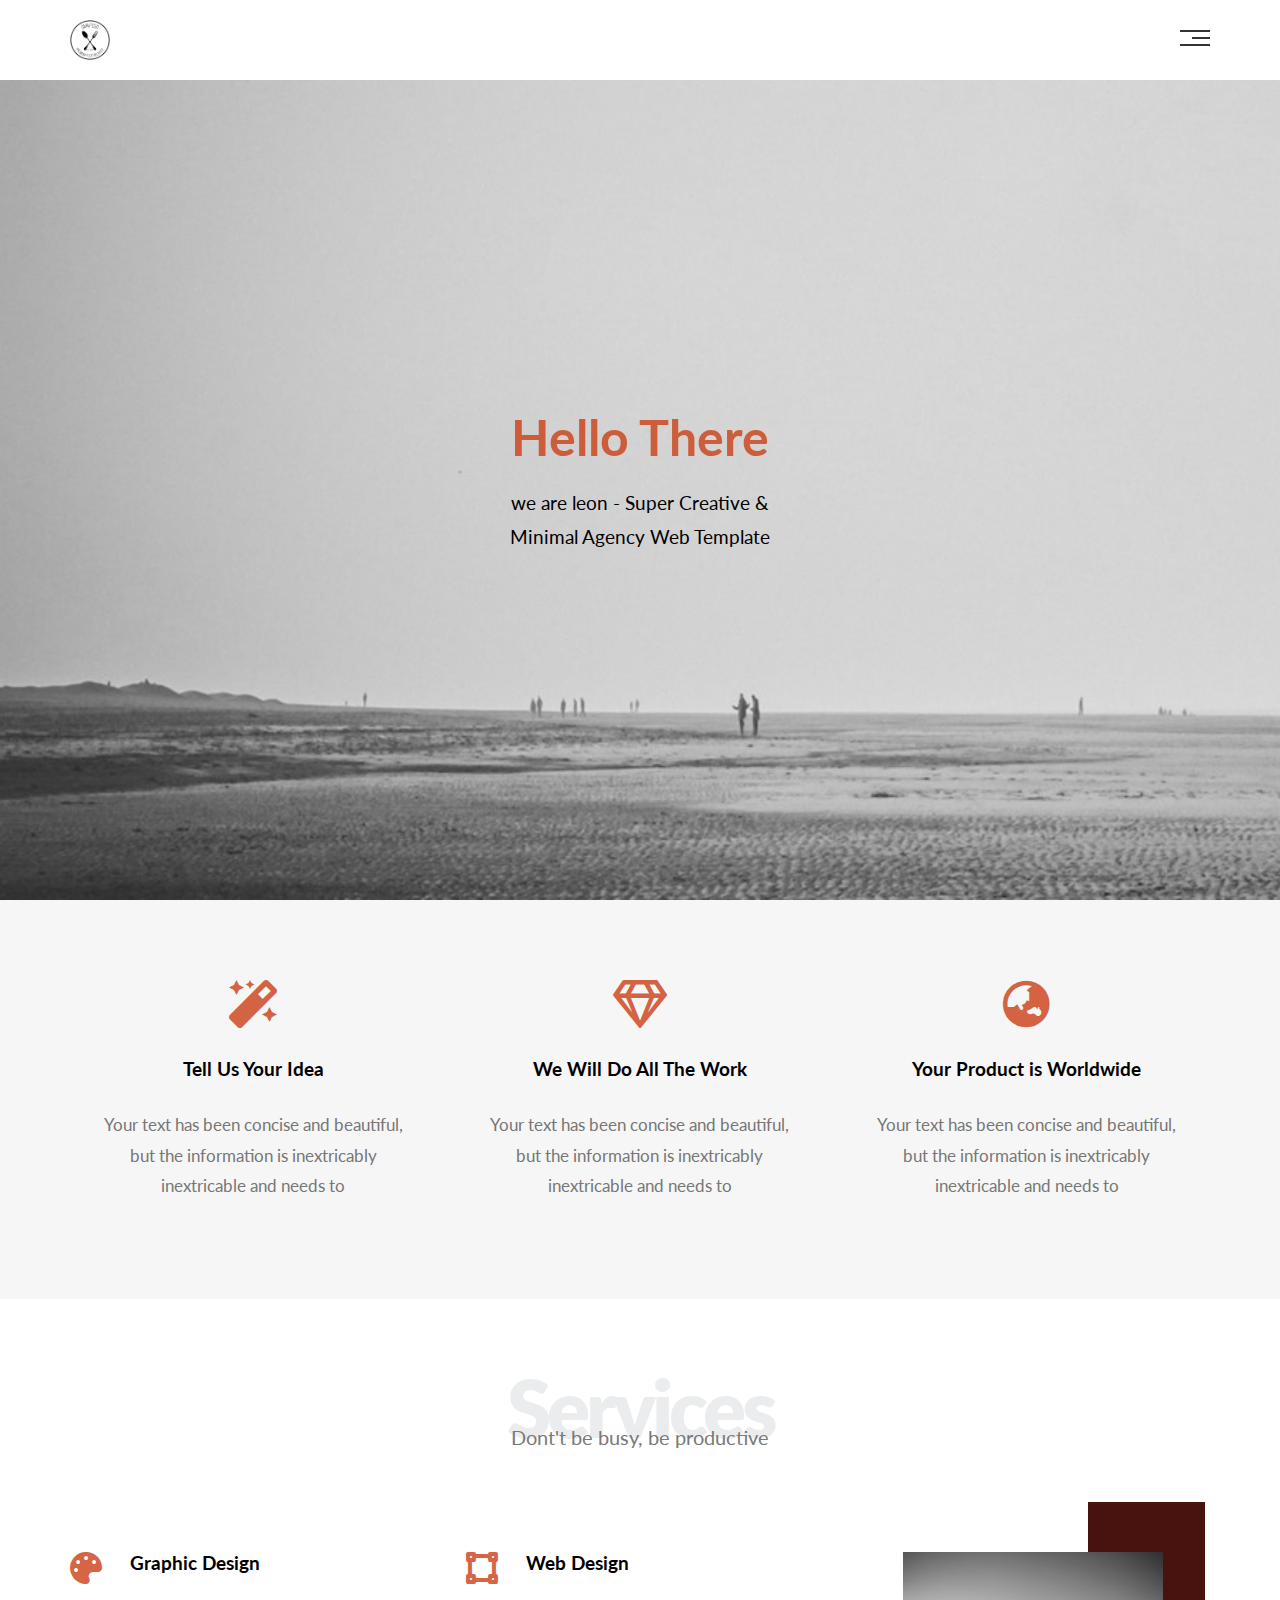
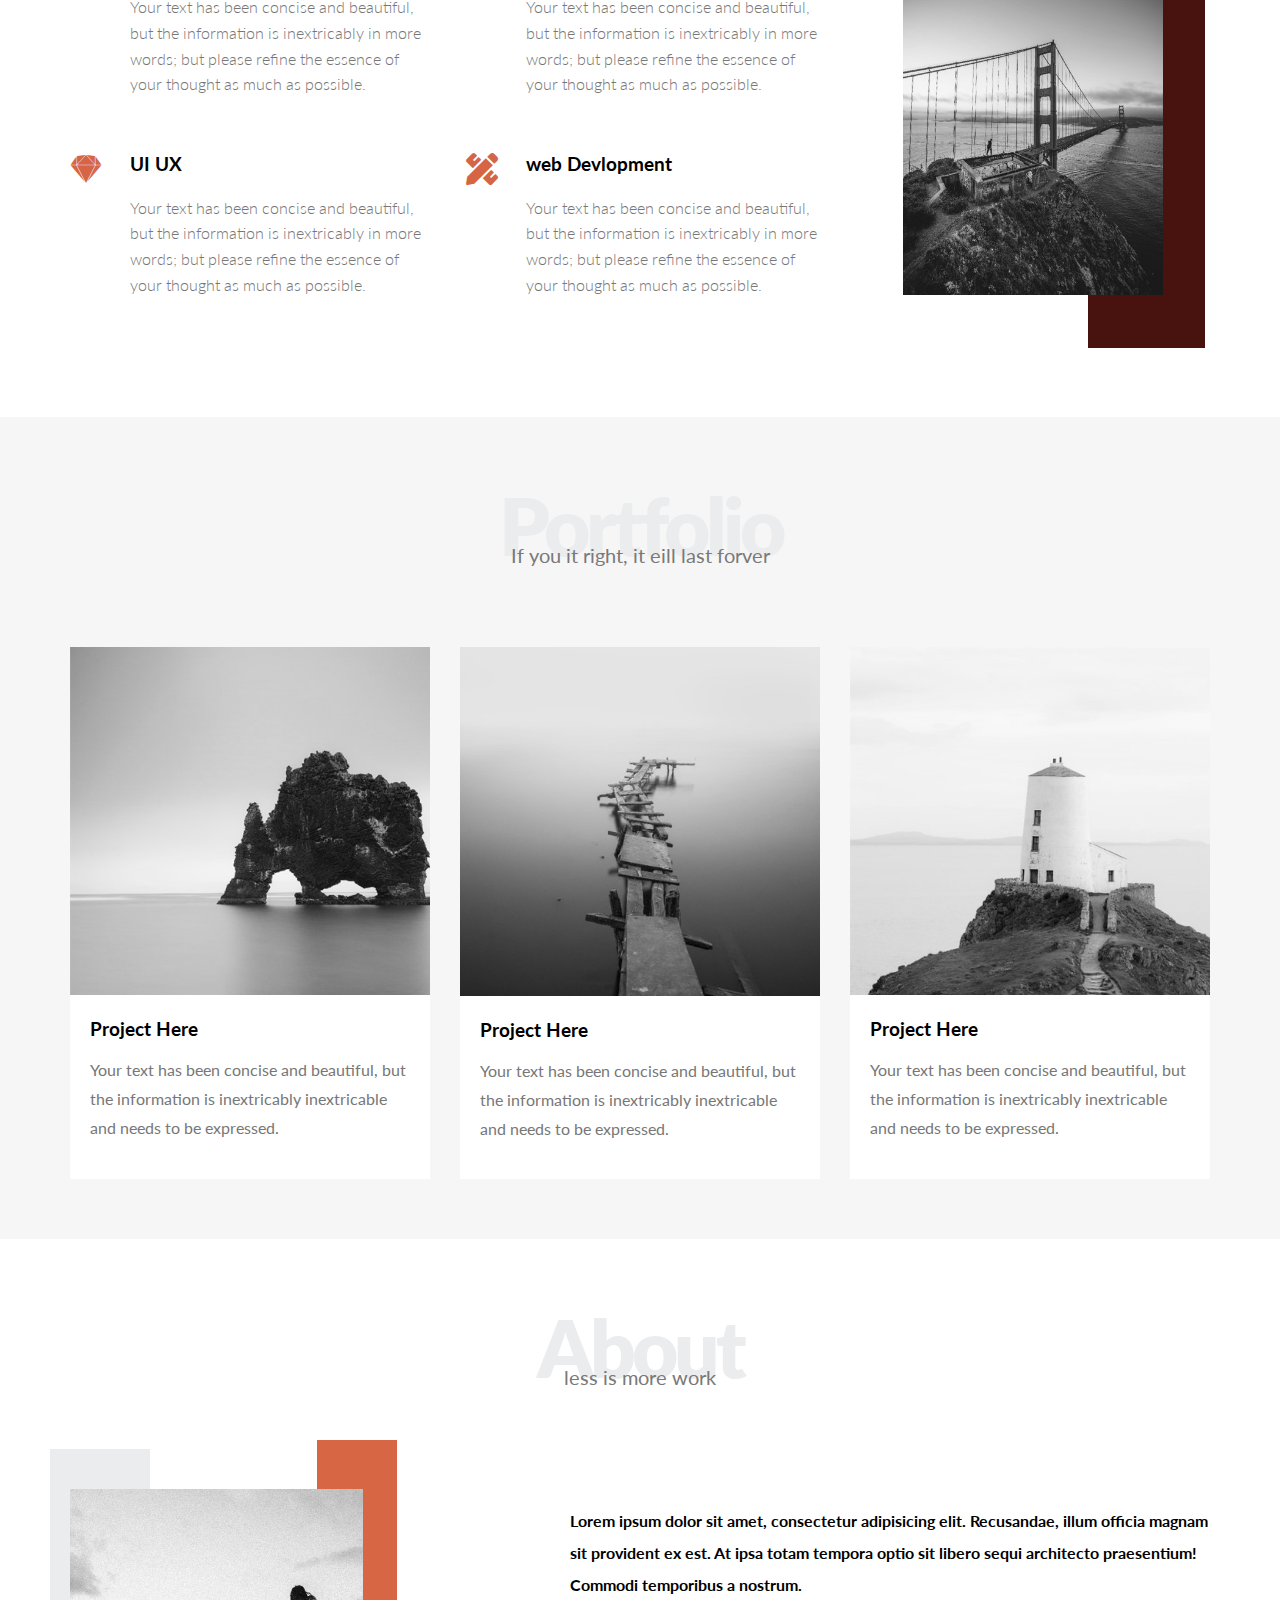
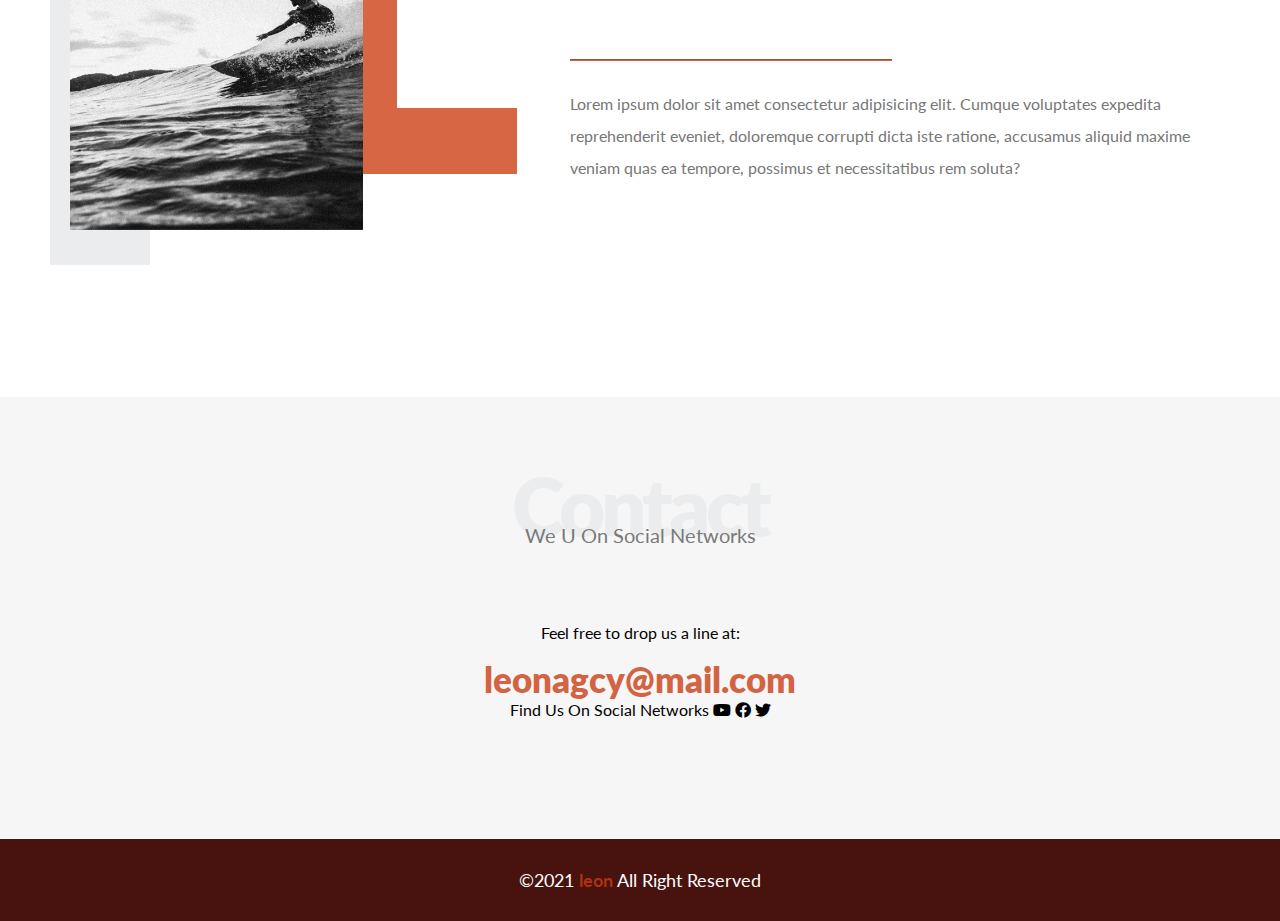
<file: Homepage.html>
<!DOCTYPE html>
<html lang="en">
    <head>
        <meta charset="UTF_8"/>
        <meta http-equiv="X-UA-Compatible" content="IE=edge"/>
        <meta name="viewport" content="width=device-width, initial-scale=1.0">        
        <link rel="stylesheet" type="text/css" href="vendors/css/normalize.css">
        <link rel="stylesheet" type="text/css" href="vendors/css/grid.css">
        <link rel="stylesheet" type="text/css" href="vendors/css/ionicons.min.css">
        <link rel="stylesheet" type="text/css" href="vendors/css/animate.css">
        <link rel="stylesheet" href="resources/css/all.css">
        <link rel="stylesheet" type="text/css" href="resources/css/style1.css">
        <link rel="stylesheet" type="text/css" href="resources/css/queries.css">
        <link href='http://fonts.googleapis.com/css?family=Lato:100,300,400,300italic' rel='stylesheet' type='text/css'>
        <title>First Templet</title>
    </head>
<body>
    <div class="header">
        <div class="containar">
           <img class="logo" src="resources/img/logo.png">
                <div class="links">
                   <span class="icon">
                     <span></span>
                     <span></span>
                     <span></span>
                    </span>
                    <ul>
                        <li><a href="#services">Services</a></li>
                         <li><a href="#portfolio">Portfolio</a></li>
                         <li><a href="#about">About</a></li>
                         <li><a href="#contact">Contact</a></li>
                    </ul>
                </div>
        </div>
    </div>
    <div class="landing">
        <div class="intro-text">
            <h1>Hello There</h1>
            <p>we are leon - Super Creative & Minimal Agency Web Template</p>
        </div>
    </div>
    <div class="features">
        <div class="containar">
            <div class="feat">
                <i class="fas fa-magic fa-3x"></i>
                <h3>Tell Us Your Idea</h3>
                <p>Your text has been concise and beautiful, but the information is inextricably inextricable and needs to</p>
            </div>
            <div class="feat">
                <i class="far fa-gem fa-3x"></i>
                <h3>We Will Do All The Work</h3>
                <p>Your text has been concise and beautiful, but the information is inextricably inextricable and needs to</p>
            </div>
            <div class="feat">
                <i class="fas fa-globe-asia fa-3x"></i>
                <h3>Your Product is Worldwide</h3>
                <p>Your text has been concise and beautiful, but the information is inextricably inextricable and needs to</p>
            </div>
        </div>
    </div>
    <div class="services" id="services">
        <div class="containar">
            <h2 class="special-heading">Services</h2>
            <p>Dont't be busy, be productive</p>
            <div class="services-content">
                <div class="col">
                    <div class="srv">
                        <i class="fas fa-palette fa-2x"></i>
                        <div class="text">
                            <h3>Graphic Design</h3>
                            <p>Your text has been concise and beautiful, but the information is inextricably in more words; 
                                 but please refine the essence of your thought as much as possible.
                            </p>
                        </div>
                    </div>
                    <div class="srv">
                        <i class="fab fa-sketch fa-2x"></i>
                        <div class="text">
                        <h3>UI UX</h3>
                        <p>Your text has been concise and beautiful, but the information is inextricably in more words; 
                             but please refine the essence of your thought as much as possible.
                        </p>
                        </div>
                    </div>
                </div>
                <div class="col">
                    <div class="srv">
                        <i class="fas fa-vector-square fa-2x"></i>
                        <div class="text">
                            <h3>Web Design</h3>
                            <p>Your text has been concise and beautiful, but the information is inextricably in more words; 
                             but please refine the essence of your thought as much as possible.
                            </p>
                        </div>
                    </div>
                    <div class="srv">
                        <i class="fas fa-pencil-ruler fa-2x"></i>
                        <div class="text">
                            <h3>web Devlopment</h3>
                            <p>Your text has been concise and beautiful, but the information is inextricably in more words; 
                            but please refine the essence of your thought as much as possible.
                            </p>
                        </div>
                    </div>
                </div>
                <div class="col">
                    <div class="image image-column">
                    <img src="resources/img/Picture4.jpg" alt="">
                    </div> 
                </div>
            </div>
        </div>
    </div>
    <div class="portfolio" id="portfolio">
        <div class="containar">
            <h2 class="special-heading">Portfolio</h2>
            <p>If you it right, it eill last forver </p>
                <div class="portfolio-content">
                    <div class="card">
                        <img src="resources/img/Picture5.jpg" alt="">
                        <div class="info">
                            <h3>Project Here</h3>
                            <p>Your text has been concise and beautiful, but the information is inextricably inextricable and needs to be expressed. </p>
                        </div>
                    </div>
                    <div class="card">
                        <img src="resources/img/Picture6.jpg" alt="">
                        <div class="info">
                            <h3>Project Here</h3>
                            <p>Your text has been concise and beautiful, but the information is inextricably inextricable and needs to be expressed. </p>
                        </div>
                    </div>
                    <div class="card">
                        <img src="resources/img/Picture1.jpg" alt="">
                        <div class="info">
                            <h3>Project Here</h3>
                            <p>Your text has been concise and beautiful, but the information is inextricably inextricable and needs to be expressed. </p>
                        </div>
                    </div>
            </div>
        </div>
    </div>
    <div class="about" id="about">
        <div class="containar">
             <h2 class="special-heading">About</h2>
              <p>less is more work</p>
              <div class="about-content">
                <div class="image">
                    <img src="resources/img/Picture8.jpg" alt="">
                </div>
                <div class="text">
                    <p>
                     Lorem ipsum dolor sit amet, consectetur adipisicing elit. Recusandae, illum officia magnam sit provident ex est. 
                     At ipsa totam tempora optio sit libero sequi architecto praesentium! Commodi temporibus a nostrum.
                    </p>
                    <hr>
                    <p>
                    Lorem ipsum dolor sit amet consectetur adipisicing elit. Cumque voluptates expedita reprehenderit eveniet, doloremque corrupti dicta iste ratione, 
                    accusamus aliquid maxime veniam quas ea tempore, possimus et necessitatibus rem soluta?
                    </p>
                    </div>
                </div>
              </div>
        </div>
    </div>
    <div class="contact" id="contact">
        <div class="containar">
             <h2 class="special-heading">Contact</h2>
              <p>We U On Social Networks</p>
            <div class="info">
                <p class="plabel">Feel free to drop us a line at: </p>
                <a href="mailto:leonagcy@mail.com?subject=Contact" class="link">leonagcy@mail.com</a>
               <div class="Social">
                Find Us On Social Networks
                <i class="fab fa-youtube"></i>
                <i class="fab fa-facebook"></i>
                <i class="fab fa-twitter"></i>
              </div>
            </div>
        </div>
    </div>
     <div class="footer">
        &copy;2021 <span>leon</span> All Right Reserved</div>      
</body>
</html>
</file>
<file: vendors/css/grid.css>
/*  SECTIONS  ============================================================================= */

.section {
	clear: both;
	padding: 0px;
	margin: 0px;
}

/*  GROUPING  ============================================================================= */

.row {
    zoom: 1; /* For IE 6/7 (trigger hasLayout) */
}

.row:before,
.row:after {
    content:"";
    display:table;
}
.row:after {
    clear:both;
}

/*  GRID COLUMN SETUP   ==================================================================== */

.col {
	display: block;
	float:left;
	margin: 1% 0 1% 1.6%;
}

.col:first-child { margin-left: 0; } /* all browsers except IE6 and lower */


/*  REMOVE MARGINS AS ALL GO FULL WIDTH AT 480 PIXELS */

@media only screen and (max-width: 480px) {
	.col { 
		/*margin: 1% 0 1% 0%;*/
        margin: 0;
	}
}


/*  GRID OF TWO   ============================================================================= */


.span-2-of-2 {
	width: 100%;
}

.span-1-of-2 {
	width: 49.2%;
}

/*  GO FULL WIDTH AT LESS THAN 480 PIXELS */

@media only screen and (max-width: 480px) {
	.span-2-of-2 {
		width: 100%; 
	}
	.span-1-of-2 {
		width: 100%; 
	}
}


/*  GRID OF THREE   ============================================================================= */

	
.span-3-of-3 {
	width: 100%; 
}

.span-2-of-3 {
	width: 66.13%; 
}

.span-1-of-3 {
	width: 32.26%; 
}


/*  GO FULL WIDTH AT LESS THAN 480 PIXELS */

@media only screen and (max-width: 480px) {
	.span-3-of-3 {
		width: 100%; 
	}
	.span-2-of-3 {
		width: 100%; 
	}
	.span-1-of-3 {
		width: 100%;
	}
}

/*  GRID OF FOUR   ============================================================================= */

	
.span-4-of-4 {
	width: 100%; 
}

.span-3-of-4 {
	width: 74.6%; 
}

.span-2-of-4 {
	width: 49.2%; 
}

.span-1-of-4 {
	width: 23.8%; 
}


/*  GO FULL WIDTH AT LESS THAN 480 PIXELS */

@media only screen and (max-width: 480px) {
	.span-4-of-4 {
		width: 100%; 
	}
	.span-3-of-4 {
		width: 100%; 
	}
	.span-2-of-4 {
		width: 100%; 
	}
	.span-1-of-4 {
		width: 100%; 
	}
}


/*  GRID OF FIVE   ============================================================================= */

	
.span-5-of-5 {
	width: 100%;
}

.span-4-of-5 {
  	width: 79.68%; 
}

.span-3-of-5 {
  	width: 59.36%; 
}

.span-2-of-5 {
  	width: 39.04%;
}

.span-1-of-5 {
  	width: 18.72%;
}


/*  GO FULL WIDTH AT LESS THAN 480 PIXELS */

@media only screen and (max-width: 480px) {
	.span-5-of-5 {
		width: 100%; 
	}
	.span-4-of-5 {
		width: 100%; 
	}
	.span-3-of-5 {
		width: 100%; 
	}
	.span-2-of-5 {
		width: 100%; 
	}
	.span-1-of-5 {
		width: 100%; 
	}
}


/*  GRID OF SIX   ============================================================================= */


.span-6-of-6 {
	width: 100%;
}

.span-5-of-6 {
  	width: 83.06%;
}

.span-4-of-6 {
  	width: 66.13%;
}

.span-3-of-6 {
  	width: 49.2%;
}

.span-2-of-6 {
  	width: 32.26%;
}

.span-1-of-6 {
  	width: 15.33%;
}


/*  GO FULL WIDTH AT LESS THAN 480 PIXELS */

@media only screen and (max-width: 480px) {
	.span-6-of-6 {
		width: 100%; 
	}
	.span-5-of-6 {
		width: 100%; 
	}
	.span-4-of-6 {
		width: 100%; 
	}
	.span-3-of-6 {
		width: 100%; 
	}
	.span-2-of-6 {
		width: 100%; 
	}
	.span-1-of-6 {
		width: 100%; 
	}
}



/*  GRID OF SEVEN   ============================================================================= */


.span-7-of-7 {
	width: 100%;
}

.span-6-of-7 {
	width: 85.48%;
}

.span-5-of-7 {
  	width: 70.97%;
}

.span-4-of-7 {
  	width: 56.45%;
}

.span-3-of-7 {
  	width: 41.94%;
}

.span-2-of-7 {
  	width: 27.42%;
}

.span-1-of-7 {
  	width: 12.91%;
}


/*  GO FULL WIDTH AT LESS THAN 480 PIXELS */

@media only screen and (max-width: 480px) {
	.span-7-of-7 {
		width: 100%; 
	}
	.span-6-of-7 {
		width: 100%; 
	}
	.span-5-of-7 {
		width: 100%; 
	}
	.span-4-of-7 {
		width: 100%; 
	}
	.span-3-of-7 {
		width: 100%; 
	}
	.span-2-of-7 {
		width: 100%; 
	}
	.span-1-of-7 {
		width: 100%; 
	}
}


/*  GRID OF EIGHT   ============================================================================= */

	
.span-8-of-8 {
	width: 100%;
}

.span-7-of-8 {
	width: 87.3%; 
}

.span-6-of-8 {
	width: 74.6%; 
}

.span-5-of-8 {
	width: 61.9%; 
}

.span-4-of-8 {
	width: 49.2%; 
}

.span-3-of-8 {
	width: 36.5%;
}

.span-2-of-8 {
	width: 23.8%; 
}

.span-1-of-8 {
	width: 11.1%; 
}


/*  GO FULL WIDTH AT LESS THAN 480 PIXELS */

@media only screen and (max-width: 480px) {
	.span-8-of-8 {
		width: 100%; 
	}
	.span-7-of-8 {
		width: 100%; 
	}
	.span-6-of-8 {
		width: 100%; 
	}
	.span-5-of-8 {
		width: 100%; 
	}
	.span-4-of-8 {
		width: 100%; 
	}
	.span-3-of-8 {
		width: 100%; 
	}
	.span-2-of-8 {
		width: 100%; 
	}
	.span-1-of-8 {
		width: 100%; 
	}
}


/*  GRID OF NINE   ============================================================================= */


.span-9-of-9 {
	width: 100%;
}

.span-8-of-9 {
	width: 88.71%;
}

.span-7-of-9 {
	width: 77.42%; 
}

.span-6-of-9 {
	width: 66.13%; 
}

.span-5-of-9 {
	width: 54.84%; 
}

.span-4-of-9 {
	width: 43.55%; 
}

.span-3-of-9 {
	width: 32.26%;
}

.span-2-of-9 {
	width: 20.97%; 
}

.span-1-of-9 {
	width: 9.68%; 
}


/*  GO FULL WIDTH AT LESS THAN 480 PIXELS */

@media only screen and (max-width: 480px) {
	.span-9-of-9 {
		width: 100%; 
	}
	.span-8-of-9 {
		width: 100%; 
	}
	.span-7-of-9 {
		width: 100%; 
	}
	.span-6-of-9 {
		width: 100%; 
	}
	.span-5-of-9 {
		width: 100%; 
	}
	.span-4-of-9 {
		width: 100%; 
	}
	.span-3-of-9 {
		width: 100%; 
	}
	.span-2-of-9 {
		width: 100%; 
	}
	.span-1-of-9 {
		width: 100%; 
	}
}


/*  GRID OF TEN   ============================================================================= */


.span-10-of-10 {
	width: 100%;
}

.span-9-of-10 {
	width: 89.84%;
}

.span-8-of-10 {
	width: 79.68%;
}

.span-7-of-10 {
	width: 69.52%; 
}

.span-6-of-10 {
	width: 59.36%; 
}

.span-5-of-10 {
	width: 49.2%; 
}

.span-4-of-10 {
	width: 39.04%; 
}

.span-3-of-10 {
	width: 28.88%;
}

.span-2-of-10 {
	width: 18.72%; 
}

.span-1-of-10 {
	width: 8.56%; 
}


/*  GO FULL WIDTH AT LESS THAN 480 PIXELS */

@media only screen and (max-width: 480px) {
	.span-10-of-10 {
		width: 100%; 
	}
	.span-9-of-10 {
		width: 100%; 
	}
	.span-8-of-10 {
		width: 100%; 
	}
	.span-7-of-10 {
		width: 100%; 
	}
	.span-6-of-10 {
		width: 100%; 
	}
	.span-5-of-10 {
		width: 100%; 
	}
	.span-4-of-10 {
		width: 100%; 
	}
	.span-3-of-10 {
		width: 100%; 
	}
	.span-2-of-10 {
		width: 100%; 
	}
	.span-1-of-10 {
		width: 100%; 
	}
}


/*  GRID OF ELEVEN   ============================================================================= */

.span-11-of-11 {
	width: 100%;
}

.span-10-of-11 {
	width: 90.76%;
}

.span-9-of-11 {
	width: 81.52%;
}

.span-8-of-11 {
	width: 72.29%;
}

.span-7-of-11 {
	width: 63.05%; 
}

.span-6-of-11 {
	width: 53.81%; 
}

.span-5-of-11 {
	width: 44.58%; 
}

.span-4-of-11 {
	width: 35.34%; 
}

.span-3-of-11 {
	width: 26.1%;
}

.span-2-of-11 {
	width: 16.87%; 
}

.span-1-of-11 {
	width: 7.63%; 
}


/*  GO FULL WIDTH AT LESS THAN 480 PIXELS */

@media only screen and (max-width: 480px) {
	.span-11-of-11 {
		width: 100%; 
	}
	.span-10-of-11 {
		width: 100%; 
	}
	.span-9-of-11 {
		width: 100%; 
	}
	.span-8-of-11 {
		width: 100%; 
	}
	.span-7-of-11 {
		width: 100%; 
	}
	.span-6-of-11 {
		width: 100%; 
	}
	.span-5-of-11 {
		width: 100%; 
	}
	.span-4-of-11 {
		width: 100%; 
	}
	.span-3-of-11 {
		width: 100%; 
	}
	.span-2-of-11 {
		width: 100%; 
	}
	.span-1-of-11 {
		width: 100%; 
	}
}


/*  GRID OF TWELVE   ============================================================================= */

.span-12-of-12 {
	width: 100%;
}

.span-11-of-12 {
	width: 91.53%;
}

.span-10-of-12 {
	width: 83.06%;
}

.span-9-of-12 {
	width: 74.6%;
}

.span-8-of-12 {
	width: 66.13%;
}

.span-7-of-12 {
	width: 57.66%; 
}

.span-6-of-12 {
	width: 49.2%; 
}

.span-5-of-12 {
	width: 40.73%; 
}

.span-4-of-12 {
	width: 32.26%; 
}

.span-3-of-12 {
	width: 23.8%;
}

.span-2-of-12 {
	width: 15.33%; 
}

.span-1-of-12 {
	width: 6.86%; 
}


/*  GO FULL WIDTH AT LESS THAN 480 PIXELS */

@media only screen and (max-width: 480px) {
	.span-12-of-12 {
		width: 100%; 
	}
	.span-11-of-12 {
		width: 100%; 
	}
	.span-10-of-12 {
		width: 100%; 
	}
	.span-9-of-12 {
		width: 100%; 
	}
	.span-8-of-12 {
		width: 100%; 
	}
	.span-7-of-12 {
		width: 100%; 
	}
	.span-6-of-12 {
		width: 100%; 
	}
	.span-5-of-12 {
		width: 100%; 
	}
	.span-4-of-12 {
		width: 100%; 
	}
	.span-3-of-12 {
		width: 100%; 
	}
	.span-2-of-12 {
		width: 100%; 
	}
	.span-1-of-12 {
		width: 100%; 
	}
}
</file>
<file: resources/css/style1.css>
/*varibale*/
:root{
    --main-color: #ca3b10c7;
    --secandary-color: #48130f;
    --section-padding:60px;
    --section-color:#f6f6f6;
}
/* end varibale*/
/*Global Rules*/
*{
    -webkit-box-sizing: border-box;
    -moz-box-sizing: border-box;
    box-sizing: border-box;
}
body{
    font-family: 'Lato', 'Arial', sans-serif;
}
html{
    scroll-behavior: smooth;
}
.containar{
    padding-left: 15px ;
    padding-right:15px ;
    margin-left: auto;
    margin-right: auto;
}
@media(min-width :768px){
    .containar{width: 750px;}
}
@media(min-width:992){
    .containar{width: 970px;}
}
@media(min-width:1200px){
    .containar{width: 1170px;}
}
/* end Global Rules*/
/*component*/
.special-heading{
    color: #ebeced;
    font-size: 80px;
    text-align: center;
    font-weight: 800;
    letter-spacing: -4px;
    margin: 0;
}
.special-heading + p{
    margin: -30px 0 0;
    font-size: 20px;
    text-align: center;
    color: #797979;
}
@media(max-width :768px){
    .special-heading{
        font-size: 60px;
    }
    .special-heading +p{
        margin-top:-20 ;
    }
}
/* Header */
.header{
padding: 20px;
}
.header .containar{
    display: flex;
    justify-content: space-between;
    align-items: center;
}
.header .logo{
    width: 40px;
}
.header .links{
    width: 30px;
    position: relative;
}
.header .links:hover .icon span:nth-child(2){
    width: 100%;
}
.header  .links .icon{
    width: 30px;
    display: flex;
    flex-wrap: wrap;
    justify-content: flex-end;
}
.header .links  .icon span{
    background-color: #333;
    margin-bottom: 5px;
    height: 2px;
    display: block;
}
.header .links .icon span:first-child{
    width: 100%;

 
}
.header .links .icon span:nth-child(2){
    width: 60%;
    transition: 0.3s;
    
}
.header .links .icon span:last-child{
    width: 100%;
    
}
.header .links ul{ 
    list-style: none;
    margin: 0;
    padding: 0;
    background-color: #f6f6f6;
    position: absolute;
    right: 0;
    min-width: 200px;
    top: calc(50% + 25px);
    display: none;
    z-index: 1;
}
.header .links ul::before{
    content: "";
    border-width: 10px;
    border-style:solid ;
    border-color: transparent transparent #f6f6f6 transparent;
    position: absolute;
    right: 5px;
    top: -20px;
   
}
.header .links:hover ul{
    display: block;
}
.header .links ul li a{
    display: block;
    padding: 15px;
    text-decoration: none;
    color: #333;
    transition: 0.3s;
}
.header .links ul li a:hover {
    padding-left:25px ;
}
.header .links ul li:not(:last-child){
    border-bottom:1px solid #ddd ;
}

/* landying*/
.landing{
    background-image:url(../img/hero.jpg) ;
    background-size:cover;
    height: calc(100vh - 80px);
    position: relative;

}
.landing .intro-text{
    position: absolute;
    left: 50%;
    top: 50%;
    text-align: center;
    transform: translate(-50%, -50%);
    width: 320px;
    max-width: 100%;
}
.landing .intro-text h1{
    margin: 0;
    font-weight: bold;
    font-size: 50px;
    color: var(--main-color);
}
.landing .intro-text p{
    font-size: 19px;
    line-height: 1.8em;
}
/*Feature*/
.features{
    padding-top: 60px;
    padding-bottom: 60px;
    background-color: #f6f6f6;
}
.features .containar {
    display: grid;
    grid-template-columns: repeat(auto-fill, minmax(300px, 1fr));
    grid-gap: 20px ;
}
.features .feat{
    padding: 20px;
    text-align: center;
}
.features .feat i{
    color: var(--main-color);
}
.features .feat h3{
    font-weight: 800px;
    margin: 30px 0;
}
.features .feat p{
    line-height: 1.8;
    color: #777;
    font-size: 17px;
}
/*end fueatures*/
/* Servieces*/
.services{
    padding-top: 60px;
    padding-bottom: 60px;
}
 .services .services-content{
    display: grid;
    grid-template-columns: repeat(auto-fill, minmax(300px, 1fr));
    grid-gap: 30px;
    margin-top:100px ;
}
.services .services-content .srv{
    display: flex;
    margin-bottom: 40px;
}
@media(max-width: 767px){
    .services .services-content .srv{
        flex-direction: column;
        text-align: center;
    }
}
.services .services-content .srv i{
    color: var(--main-color);
    flex-basis: 60px;
}
.services .services-content .srv .text{
    flex: 1;
}
.services .services-content .srv h3{
    margin: 0 0 20px;

}
.services .services-content .srv p {
    color: #777;
    font-weight: 300;
    line-height: 1.6;
}
.services .services-content  .image {
    text-align: center;
    position: relative;
}
.services .services-content  .image::before {
    content: '';
    background-color: var(--secandary-color);
    width: 117px;
    height: calc(100% + 100px);
    top: -50px;
    position: absolute;
    right: 5px;
    z-index: -1;
}
.services .services-content  .image img {
    width: 260px;
}
@media(max-width: 1199px){
    .image-column{
        display: none;
    }
}
/*portfolio */
.portfolio{
    padding-top: var(--section-padding);
    padding-bottom: var(--section-padding);
    background-color: var(--section-color);
}
.portfolio .portfolio-content{
    display: grid;
    grid-template-columns: repeat(auto-fill, minmax(300px, 1fr));
    grid-gap: 30px;
    margin-top:80px ;
}
.portfolio .portfolio-content .card{
    background-color: white;
}
.portfolio .portfolio-content .card img{
    max-width: 100%;
}
.portfolio .portfolio-content .card .info{
    padding: 20px;
}
.portfolio .portfolio-content .card h3{
    margin: 0;
}
.portfolio .portfolio-content .card p{
    color: #777;
    line-height: 1.8;
}
/*end protofil*/
/* about*/
.about{
    padding-top: var(--section-padding);
    padding-bottom: calc(var(--section-padding) + 60px);
}
.about-content{
    margin-top: 100px;
    display: flex;
    flex-wrap: wrap;
    justify-content: space-between;
}
@media(max-width:991px){
    .about .about-content{
        flex-direction: column;
        text-align: center;
    }
}
.about-content .image{
    position: relative;
    width: 366px;
    height: 388px;
}
@media(max-width:991px){
    .about-content .image{
        margin: 0 auto 60px;
    }
}
.about-content .image::before{
    content: '';
    position: absolute;
    background-color: #ebeced;
    width: 100px;
    height: calc(100% + 28px);
    top: -40px;
    left: -20px;
    z-index: -1;
}
.about-content .image::after{
    content: '';
    top: -49px;
    position: absolute;
    width: 120px;
    height: 268px;
    border-left: 80px solid var(--main-color);
    border-bottom: 66px solid var(--main-color);
    z-index: -1;
    right: -81px;
}
@media(max-width:995px){
    .about-content .image::before,
    .about-content .image::after{
     display: none;
     }
}
.about-content .image img{
    max-width: 80%;
}
.about .about-content .text{
    flex-basis: calc(100% - 500px);
}
.about .about-content .text p:first-of-type{
    font-weight: bold;
    line-height: 2;
    margin-bottom:50px ;
}
.about .about-content .text hr{
    width: 50%;
    display: inline-block;
    border-color: var(--main-color);
}
.about .about-content .text p:last-of-type{
    line-height: 2;
    color: #777;
}
.contact{
    padding-top: var(--section-padding);
    padding-bottom: var(--section-padding);
    background-color: var(--section-color);
}
.contact .info{
    padding-top: var(--section-padding);
    padding-bottom: var(--section-padding);
    text-align: center;
}
.contact .info .label{
    font-size: 30px;
    font-weight: 800;
    color: var(--secandary-color);
    letter-spacing: -2px;
    margin-bottom: 15px;
    
}
.contact .info .link{
    display: block;
    font-size: 35px;
    font-weight: 800;
    color: var(--main-color);
    text-decoration: none;
}
.contact .info .social{
    display: flex;
    justify-content: center;
    margin-top: 20px;
    font-size: 16px;
}
.contact .info .social i {
    margin-left: 10px;
    color: var(--secandary-color);
}
@media (max-width:767px){
    .contact .info .label,
    .contact .info .link{
        font-size: 25px;
    }
}

.footer{
    background-color: var(--secandary-color);
    color: white;
    padding: 30px 10px;
    text-align: center;
    font-size: 18px;
}
.footer span {
    font-weight: bold;
    color: var(--main-color);
}
</file>
<file: resources/css/queries.css>
/* Big tablet to 1200px (widths smaller taht the 1140px row) */
@media only screen and (max-width: 1200px) {
    .hero-text-box {
        width: 100%;
        padding: 0 2%;
    }
    
    .row { padding: 0 2%; }
}


/* Small tablet to big tablet: from 768px to 1023px */
@media only screen and (max-width: 1023px) {
    body { font-size: 18px; }
    section { padding: 60px 0; }
    
    .long-copy {
        width: 80%;
        margin-left: 10%;
    }
    
    .steps-box { margin-top: 10px; }
    .steps-box:last-child { margin-top: 10px; }
    .works-steps { margin-bottom: 40px; }
    .works-step:last-of-type { margin-bottom: 60px; }
    
    .app-screen { width: 50%; }
    
    .icon-small { 
        width: 17px;
        margin-right: 5px;
    }
    
    .city-feature { font-size: 90%; }
    
    .plan-box {
        width: 100%;
        margin-left: 0%;
    }
    
    .plan-price { font-size: 250%; }
    .contact-form { width: 80%; }
}



/* Small phones to small tablets: from 481px to 767px */
@media only screen and (max-width: 767px) {
    body { font-size: 16px; }
    section { padding: 30px 0; }
    
    .row,
    .hero-text-box { padding: 0 4%; }
    .col { 
        width: 100%;
        margin: 0 0 4% 0;
    }
    
    
    .main-nav { display: none; }
    .mobile-nav-icon {display: inline-block;}
    
    .main-nav {
        float: left;
        margin-top: 30px;
        margin-left: 25px;
    }
    
    .main-nav li {
        display: block;
    }
    
    .main-nav li a:link,
    .main-nav li a:visited {
        display: block;
        border: 0;
        padding: 10px 0;
        font-size: 100%;
    }
    
    .sticky .main-nav { margin-top: 10px; }

    .sticky .main-nav li a:link,
    .sticky .main-nav li a:visited { padding: 10px 0; }
    .sticky .mobile-nav-icon { margin-top: 10px; }
    .sticky .mobile-nav-icon i { color: #555; }
    
    
    
    h1 { font-size: 180%; }
    h2 { font-size: 150%; }
    
    .long-copy {
        width: 100%;
        margin-left: 0%;
    }
    
    .app-screen { width: 40%; }
    .steps-box:first-child { text-align: center; }
    
    .works-step div {
        height: 40px;
        width: 40px;
        margin-right: 15px;
        padding: 4px;
        font-size: 120%;
    }
    
    .works-step { margin-bottom: 20px; }
    .works-step:last-of-type { margin-bottom: 20px; }
    
}



/* Small phones: from 0 to 480px */
@media only screen and (max-width: 480px) {
    section { padding: 25px 0; }
    .contact-form {width: 100%; }
}
</file>
